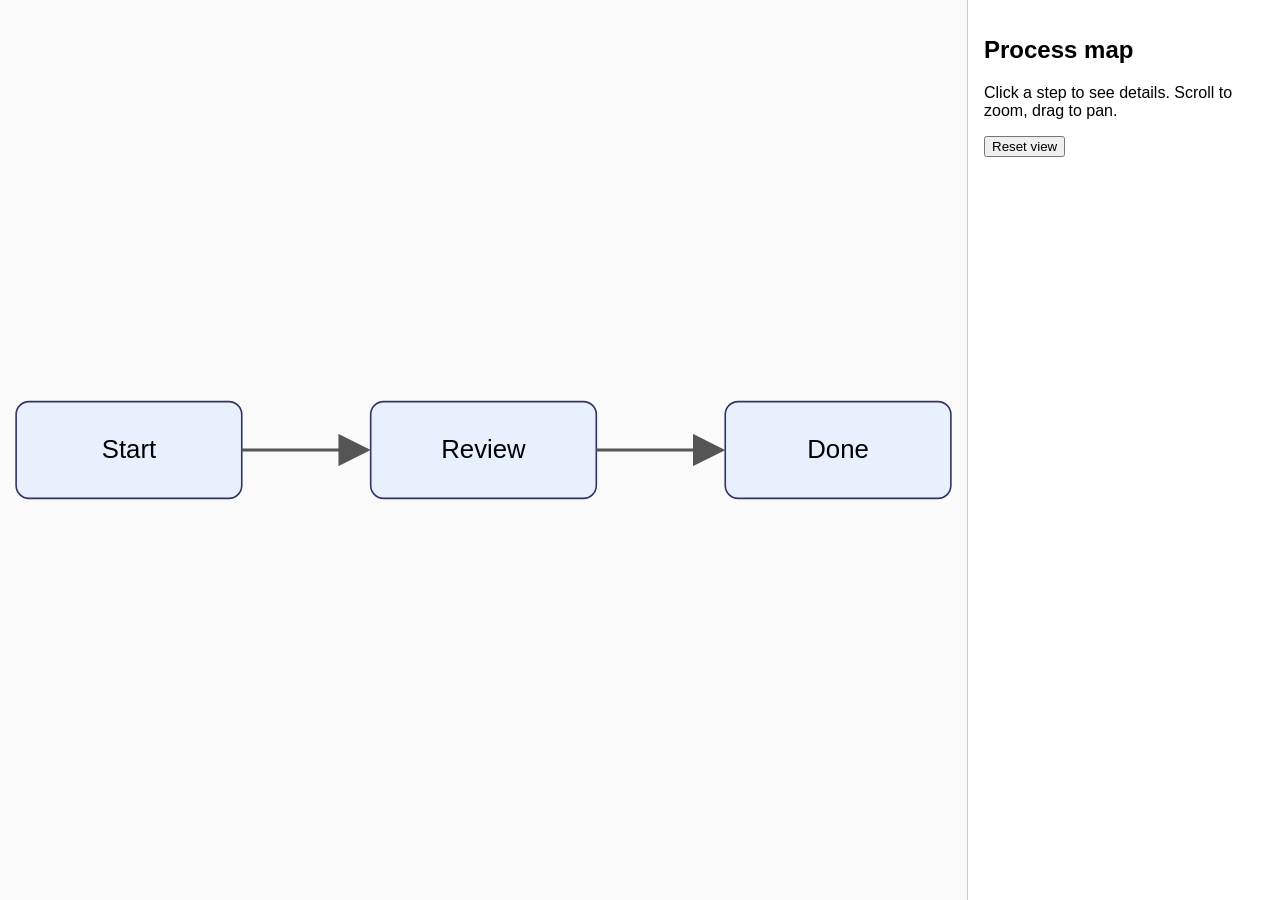
<file: site/index.html>
<!DOCTYPE html>
<html lang="en">
<head>
<meta charset="utf-8">
<meta name="viewport" content="width=device-width, initial-scale=1">
<title>Interactive Process Map</title>
<style>
  body { margin: 0; font-family: sans-serif; display: flex; height: 100vh; }
  #map { flex: 1; overflow: hidden; background: #fafafa; cursor: grab; }
  #map svg { width: 100%; height: 100%; }
  #panel { width: 280px; padding: 1rem; border-left: 1px solid #ccc; overflow: auto; }
  .step { cursor: pointer; }
  .step:hover > :first-child { stroke-width: 3; filter: brightness(0.95); }
  .step.selected > :first-child { stroke: #d33; stroke-width: 3; }
</style>
</head>
<body>
<div id="map" aria-label="Process map"></div>
<aside id="panel">
  <h2 id="title">Process map</h2>
  <p id="desc">Click a step to see details. Scroll to zoom, drag to pan.</p>
  <button id="reset" type="button">Reset view</button>
</aside>
<script>
// Change this to point at your own SVG. Any element with class "step" (or id
// starting with "step-") becomes clickable; use data-title / data-description
// attributes (or <title>/<desc> children) for the detail panel.
const SVG_URL = new URLSearchParams(location.search).get('svg') || 'process-map.svg';

const map = document.getElementById('map');
const title = document.getElementById('title');
const desc = document.getElementById('desc');

fetch(SVG_URL).then(r => { if (!r.ok) throw new Error(r.status); return r.text(); }).then(text => {
  map.innerHTML = text;
  const svg = map.querySelector('svg');
  if (!svg) throw new Error('Not an SVG');
  const base = svg.viewBox.baseVal.width
    ? [svg.viewBox.baseVal.x, svg.viewBox.baseVal.y, svg.viewBox.baseVal.width, svg.viewBox.baseVal.height]
    : [0, 0, svg.width.baseVal.value || 1000, svg.height.baseVal.value || 1000];
  let vb = base.slice();
  const apply = () => svg.setAttribute('viewBox', vb.join(' '));
  apply();

  const label = (el, tag, attr) =>
    el.getAttribute(attr) || (el.querySelector(':scope > ' + tag) || {}).textContent || '';

  let selected = null;
  svg.querySelectorAll('.step, [id^="step-"]').forEach(el => {
    el.classList.add('step');
    el.addEventListener('click', e => {
      e.stopPropagation();
      if (dragged) return;
      if (selected) selected.classList.remove('selected');
      selected = el; el.classList.add('selected');
      title.textContent = label(el, 'title', 'data-title') || el.id;
      desc.textContent = label(el, 'desc', 'data-description') || (el.textContent || '').trim();
    });
  });

  svg.addEventListener('wheel', e => {
    e.preventDefault();
    const f = e.deltaY < 0 ? 0.9 : 1.1;
    const r = svg.getBoundingClientRect();
    const px = vb[0] + (e.clientX - r.left) / r.width * vb[2];
    const py = vb[1] + (e.clientY - r.top) / r.height * vb[3];
    vb = [px - (px - vb[0]) * f, py - (py - vb[1]) * f, vb[2] * f, vb[3] * f];
    apply();
  }, { passive: false });

  let drag = null, dragged = false;
  svg.addEventListener('pointerdown', e => { drag = { x: e.clientX, y: e.clientY }; dragged = false; });
  window.addEventListener('pointermove', e => {
    if (!drag) return;
    const r = svg.getBoundingClientRect();
    const dx = e.clientX - drag.x, dy = e.clientY - drag.y;
    if (Math.abs(dx) + Math.abs(dy) > 3) dragged = true;
    vb[0] -= dx / r.width * vb[2]; vb[1] -= dy / r.height * vb[3];
    drag = { x: e.clientX, y: e.clientY };
    apply();
  });
  window.addEventListener('pointerup', () => { drag = null; setTimeout(() => dragged = false); });

  document.getElementById('reset').onclick = () => { vb = base.slice(); apply(); };
}).catch(err => { map.textContent = 'Could not load ' + SVG_URL + ': ' + err.message; });
</script>
</body>
</html>
</file>
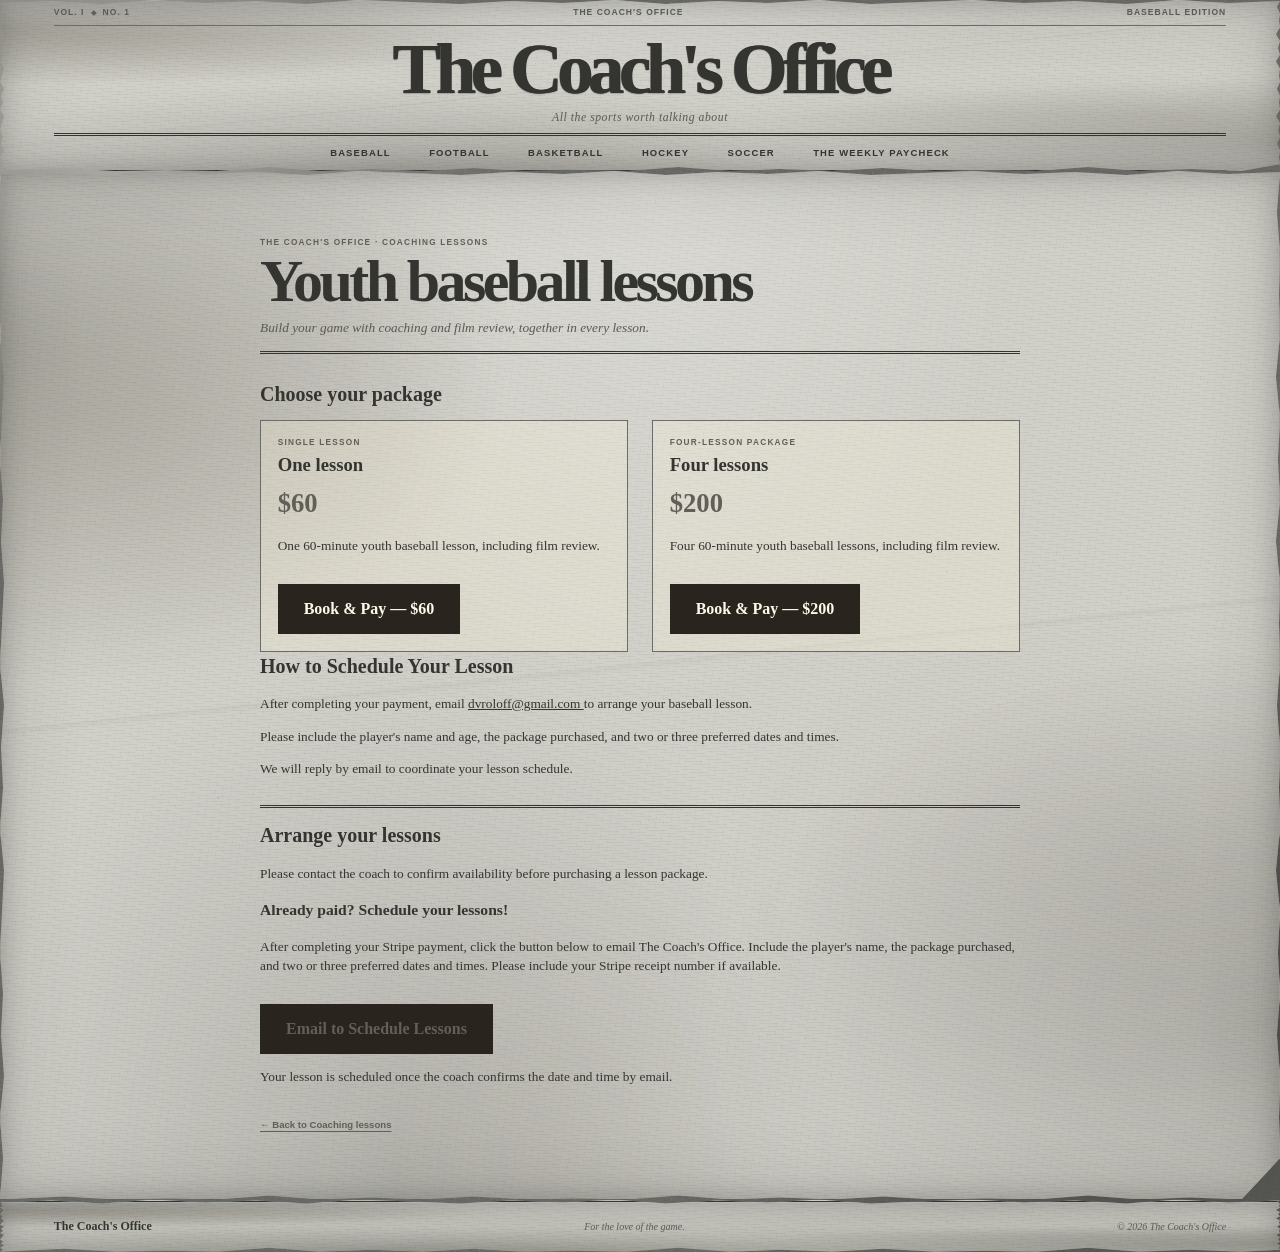
<file: coaching-lessons.html>
<!doctype html>
<html lang="en">
  <head>
    <meta charset="UTF-8" />
    <meta name="viewport" content="width=device-width, initial-scale=1.0" />
    <meta name="theme-color" content="#d0cfc8" />
    <meta name="description" content="Youth baseball coaching lessons at The Coach's Office." />
    <title>Coaching Lessons — The Coach's Office</title>
    <link rel="stylesheet" href="styles.css?v=20261125-2" />
    <link rel="stylesheet" href="coaching-lessons.css" />
  </head>
  <body>
    <a class="skip-link" href="#main">Skip to content</a>
    <header class="site-header">
      <div class="edition-bar" aria-label="Newspaper edition">
        <span>VOL. I <b>◆</b> NO. 1</span>
        <span>THE COACH'S OFFICE</span>
        <span>BASEBALL EDITION</span>
      </div>
      <div class="nameplate">
        <a class="masthead-title" href="index.html" aria-label="The Coach's Office home">The Coach's Office</a>
        <p>All the sports worth talking about</p>
      </div>
      <div class="nav-bar">
        <button class="nav-toggle" type="button" aria-expanded="false" aria-controls="primary-nav">
          <span class="sr-only">Toggle navigation</span>
          <span aria-hidden="true"></span>
          <span aria-hidden="true"></span>
        </button>
        <nav class="primary-nav" id="primary-nav" aria-label="Main navigation">
          <a href="baseball.html">Baseball</a>
          <a href="football.html">Football</a>
          <a href="basketball.html">Basketball</a>
          <a href="hockey.html">Hockey</a>
          <a href="soccer.html">Soccer</a>
          <a href="weekly-paycheck.html">The Weekly Paycheck</a>
        </nav>
      </div>
    </header>
    <main class="archive-main" id="main">
      <div class="lessons-page">
        <header class="archive-heading">
          <p class="eyebrow">THE COACH'S OFFICE · COACHING LESSONS</p>
          <h1>Youth baseball lessons</h1>
          <p>Build your game with coaching and film review, together in every lesson.</p>
        </header>

        <section aria-labelledby="packages-title">
          <h2 id="packages-title">Choose your package</h2>
          <div class="lesson-packages">
           <article class="lesson-package">
  <p class="eyebrow">SINGLE LESSON</p>

              <h3>One lesson</h3>
              <p class="lesson-price">$60</p>
              <p>One 60-minute youth baseball lesson, including film review.</p>
              <a
  class="lesson-checkout"
  id="single-checkout"
  href="https://buy.stripe.com/3cI00c6cY6NCbx344V0gw03"
  target="_blank"
  rel="noopener noreferrer"
>
 
             
                 Book &amp; Pay — $60
</a>
            </article>
            <article class="lesson-package">
  <p class="eyebrow">FOUR-LESSON PACKAGE</p>
  <h3>Four lessons</h3>
  <p class="lesson-price">$200</p>
  <p>
    Four 60-minute youth baseball lessons,
    including film review.
  </p>

  <a
    class="lesson-checkout"
    id="package-checkout"
    href="https://buy.stripe.com/6oU28kfNydc07gN6d30gw02"
    target="_blank"
    rel="noopener noreferrer"
  >
    Book &amp; Pay — $200
  </a>
</article>
          </div
            <section class="lesson-scheduling">
  <h2>How to Schedule Your Lesson</h2>

  <p>
    After completing your payment, email
    <a href="mailto:dvroloff@gmail.com">
      dvroloff@gmail.com
    </a>
    to arrange your baseball lesson.
  </p>

  <p>
    Please include the player's name and age,
    the package purchased, and two or three
    preferred dates and times.
  </p>

  <p>
    We will reply by email to coordinate
    your lesson schedule.
  </p>
</section>
        </section>

        <section class="lesson-scheduling" aria-labelledby="scheduling-title">
          <h2 id="scheduling-title">Arrange your lessons</h2>
          <p>
            Please contact the coach to confirm availability before purchasing a lesson package.
          </p>
          <h3>Already paid? Schedule your lessons!</h3>
          <p>
            After completing your Stripe payment, click the button below to email The Coach's Office.
            Include the player's name, the package purchased, and two or three preferred dates and
            times. Please include your Stripe receipt number if available.
          </p>
          <a
            class="lesson-checkout"
            href="mailto:dvroloff@gmail.com?subject=Schedule%20Baseball%20Coaching%20Lessons&amp;body=Player%20name%3A%0AParent%20name%3A%0APackage%20purchased%3A%0APreferred%20dates%20and%20times%3A%0AStripe%20receipt%20number%20(optional)%3A%0A"
          >
            Email to Schedule Lessons
          </a>
          <p>
            Your lesson is scheduled once the coach confirms the date and time by email.
          </p>
        </section>
        <a class="archive-back" href="index.html#coaching">← Back to Coaching lessons</a>
      </div>
    </main>
    <footer class="site-footer">
      <div class="footer-inner">
        <a class="footer-wordmark" href="index.html">The Coach's Office</a>
        <p>For the love of the game.</p>
        <span class="copyright">© <span id="year"></span> The Coach's Office</span>
      </div>
    </footer>
    <script src="app.js"></script>
  </body>
</html>
</file>
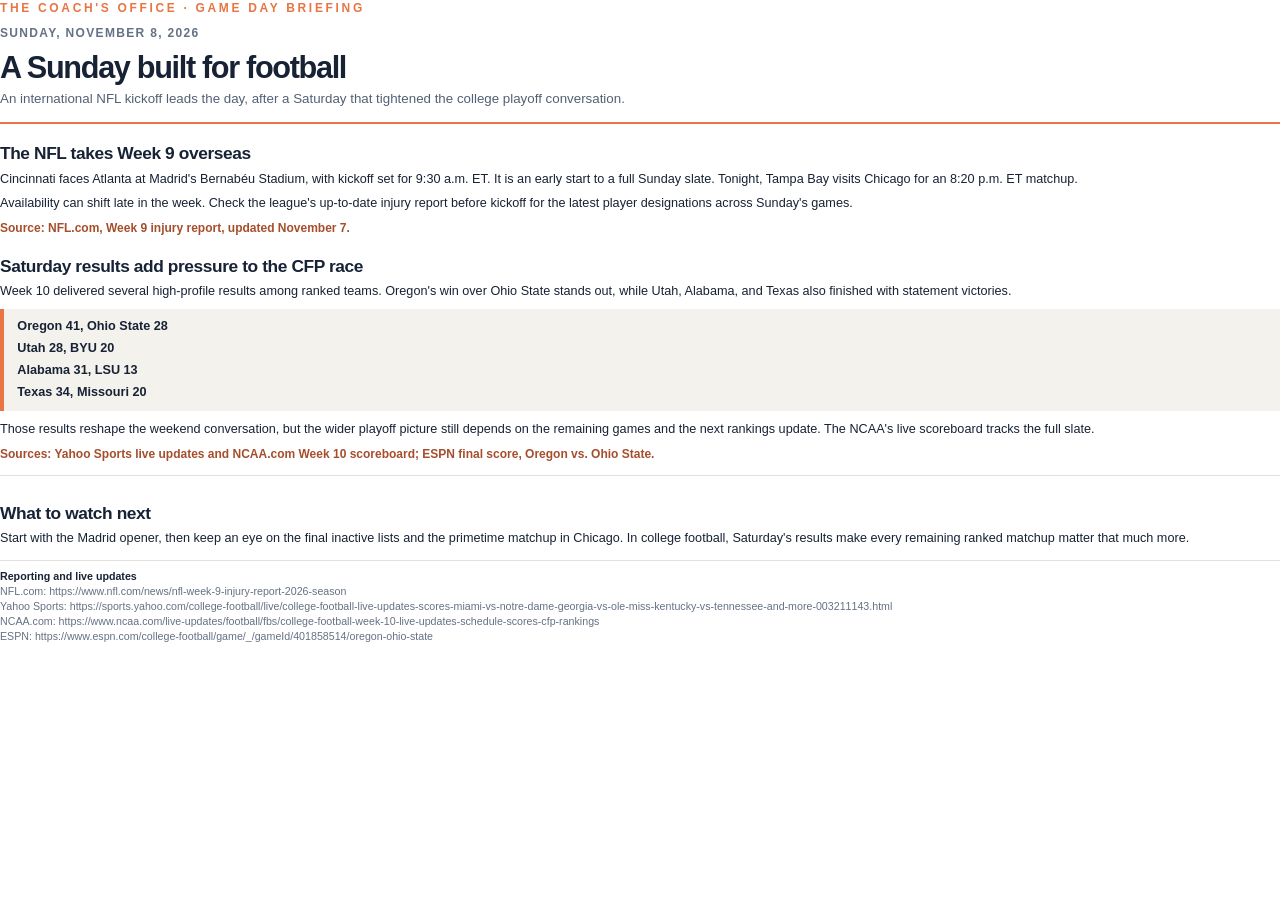
<file: assets/football-briefing-2026-11-08.html>
<!doctype html>
<html lang="en">
  <head>
    <meta charset="UTF-8" />
    <meta name="viewport" content="width=device-width, initial-scale=1.0" />
    <title>Sunday Football Briefing — November 8, 2026</title>
    <style>
      @page {
        size: letter;
        margin: 0.48in 0.58in;
      }

      * {
        box-sizing: border-box;
      }

      body {
        margin: 0;
        color: #172235;
        font: 9.5pt/1.4 Arial, Helvetica, sans-serif;
      }

      .masthead {
        padding-bottom: 10pt;
        border-bottom: 2pt solid #e87543;
      }

      .brand {
        margin: 0 0 6pt;
        color: #e87543;
        font-size: 9pt;
        font-weight: 700;
        letter-spacing: 2pt;
        text-transform: uppercase;
      }

      .date {
        margin: 0;
        color: #657184;
        font-size: 9pt;
        font-weight: 700;
        letter-spacing: 1pt;
        text-transform: uppercase;
      }

      h1 {
        margin: 7pt 0 4pt;
        font-size: 23pt;
        letter-spacing: -1pt;
        line-height: 1.1;
      }

      .dek {
        margin: 0;
        color: #536074;
        font-size: 10pt;
      }

      h2 {
        margin: 13pt 0 4pt;
        font-size: 13pt;
        letter-spacing: -0.3pt;
      }

      p {
        margin: 0 0 5pt;
      }

      .scoreboard {
        margin: 6pt 0 8pt;
        padding: 7pt 10pt;
        border-left: 3pt solid #e87543;
        background: #f4f2ed;
      }

      .scoreboard p {
        margin: 0 0 3pt;
        font-weight: 700;
      }

      .scoreboard p:last-child {
        margin-bottom: 0;
      }

      .source {
        color: #a64e2c;
        font-size: 9pt;
        font-weight: 700;
        overflow-wrap: anywhere;
      }

      .takeaway {
        margin-top: 9pt;
        padding-top: 6pt;
        border-top: 1pt solid #e4e1da;
      }

      .sources {
        margin-top: 9pt;
        padding-top: 6pt;
        border-top: 1pt solid #e4e1da;
        color: #657184;
        font-size: 8pt;
      }

      .sources strong {
        color: #172235;
      }
    </style>
  </head>
  <body>
    <header class="masthead">
      <p class="brand">The Coach's Office · Game day briefing</p>
      <p class="date">Sunday, November 8, 2026</p>
      <h1>A Sunday built for football</h1>
      <p class="dek">
        An international NFL kickoff leads the day, after a Saturday that
        tightened the college playoff conversation.
      </p>
    </header>

    <main>
      <section>
        <h2>The NFL takes Week 9 overseas</h2>
        <p>
          Cincinnati faces Atlanta at Madrid's Bernabéu Stadium, with kickoff
          set for 9:30 a.m. ET. It is an early start to a full Sunday slate.
          Tonight, Tampa Bay visits Chicago for an 8:20 p.m. ET matchup.
        </p>
        <p>
          Availability can shift late in the week. Check the league's
          up-to-date injury report before kickoff for the latest player
          designations across Sunday's games.
        </p>
        <p class="source">
          Source: NFL.com, Week 9 injury report, updated November 7.
        </p>
      </section>

      <section>
        <h2>Saturday results add pressure to the CFP race</h2>
        <p>
          Week 10 delivered several high-profile results among ranked teams.
          Oregon's win over Ohio State stands out, while Utah, Alabama, and
          Texas also finished with statement victories.
        </p>
        <div class="scoreboard">
          <p>Oregon 41, Ohio State 28</p>
          <p>Utah 28, BYU 20</p>
          <p>Alabama 31, LSU 13</p>
          <p>Texas 34, Missouri 20</p>
        </div>
        <p>
          Those results reshape the weekend conversation, but the wider
          playoff picture still depends on the remaining games and the next
          rankings update. The NCAA's live scoreboard tracks the full slate.
        </p>
        <p class="source">
          Sources: Yahoo Sports live updates and NCAA.com Week 10 scoreboard;
          ESPN final score, Oregon vs. Ohio State.
        </p>
      </section>

      <section class="takeaway">
        <h2>What to watch next</h2>
        <p>
          Start with the Madrid opener, then keep an eye on the final inactive
          lists and the primetime matchup in Chicago. In college football,
          Saturday's results make every remaining ranked matchup matter that
          much more.
        </p>
      </section>
    </main>

    <footer class="sources">
      <strong>Reporting and live updates</strong><br />
      NFL.com:
      https://www.nfl.com/news/nfl-week-9-injury-report-2026-season<br />
      Yahoo Sports:
      https://sports.yahoo.com/college-football/live/college-football-live-updates-scores-miami-vs-notre-dame-georgia-vs-ole-miss-kentucky-vs-tennessee-and-more-003211143.html<br />
      NCAA.com:
      https://www.ncaa.com/live-updates/football/fbs/college-football-week-10-live-updates-schedule-scores-cfp-rankings<br />
      ESPN:
      https://www.espn.com/college-football/game/_/gameId/401858514/oregon-ohio-state
    </footer>
  </body>
</html>
</file>
<file: styles.css>
:root {
  color-scheme: light;
  --paper: #d0cfc8;
  --paper-dark: #b8b7b0;
  --paper-light: #ddddd6;
  --ink: #343431;
  --muted: #5a5a55;
  --rule: #6c6b65;
  --rule-light: #96958d;
  --red: #625e58;
  --serif: Georgia, "Times New Roman", serif;
  --sans: Arial, Helvetica, sans-serif;
}

* {
  box-sizing: border-box;
}

html {
  font-size: 10pt;
  scroll-behavior: smooth;
}

body {
  margin: 0;
  background:
    radial-gradient(ellipse at 8% 12%, #aaa9a2 0, transparent 32rem),
    radial-gradient(ellipse at 90% 78%, #41413f 0, transparent 42rem),
    repeating-linear-gradient(8deg, transparent 0 4px, rgb(28 28 26 / 7%) 4.2px 4.8px),
    repeating-linear-gradient(103deg, transparent 0 11px, rgb(239 239 234 / 7%) 11.2px 11.7px),
    #686864;
  color: var(--ink);
  font-family: var(--serif);
  line-height: 1.45;
}

a {
  color: inherit;
}

.skip-link {
  position: absolute;
  z-index: 5;
  top: 0.5rem;
  left: 0.5rem;
  padding: 0.6rem 0.9rem;
  background: var(--paper);
  transform: translateY(-150%);
}

.skip-link:focus {
  transform: translateY(0);
}

.site-header,
main,
.site-footer {
  width: min(100%, 1380px);
  margin-inline: auto;
  background-color: var(--paper);
  clip-path: polygon(
    0 3px, 4% 1px, 8% 4px, 12% 0, 16% 3px, 20% 1px, 24% 4px,
    28% 0, 32% 2px, 36% 4px, 40% 1px, 44% 3px, 48% 0, 52% 4px,
    56% 1px, 60% 3px, 64% 0, 68% 4px, 72% 2px, 76% 0, 80% 3px,
    84% 1px, 88% 4px, 92% 0, 96% 3px, 100% 1px,
    calc(100% - 3px) 4%, 100% 8%, calc(100% - 1px) 12%, 100% 16%,
    calc(100% - 4px) 20%, 100% 24%, calc(100% - 2px) 28%, 100% 32%,
    calc(100% - 4px) 36%, 100% 40%, calc(100% - 1px) 44%, 100% 48%,
    calc(100% - 3px) 52%, 100% 56%, calc(100% - 1px) 60%, 100% 64%,
    calc(100% - 4px) 68%, 100% 72%, calc(100% - 2px) 76%, 100% 80%,
    calc(100% - 3px) 84%, 100% 88%, calc(100% - 1px) 92%, 100% 96%,
    97% 100%, 93% calc(100% - 2px), 89% 100%, 85% calc(100% - 4px),
    81% 100%, 77% calc(100% - 1px), 73% 100%, 69% calc(100% - 3px),
    65% 100%, 61% calc(100% - 2px), 57% 100%, 53% calc(100% - 4px),
    49% 100%, 45% calc(100% - 1px), 41% 100%, 37% calc(100% - 3px),
    33% 100%, 29% calc(100% - 2px), 25% 100%, 21% calc(100% - 4px),
    17% 100%, 13% calc(100% - 1px), 9% 100%, 5% calc(100% - 3px),
    0 100%,
    3px 96%, 0 92%, 4px 88%, 1px 84%, 3px 80%, 0 76%,
    2px 72%, 4px 68%, 0 64%, 3px 60%, 1px 56%, 4px 52%,
    0 48%, 2px 44%, 4px 40%, 1px 36%, 3px 32%, 0 28%,
    2px 24%, 4px 20%, 0 16%, 3px 12%, 1px 8%, 4px 4%
  );
  background-image:
    radial-gradient(ellipse at 7% 24%, rgb(105 81 47 / 9%), transparent 24%),
    radial-gradient(ellipse at 91% 68%, rgb(72 60 43 / 8%), transparent 27%),
    radial-gradient(ellipse at 43% 96%, rgb(110 91 61 / 6%), transparent 22%),
    radial-gradient(ellipse at 0% 17%, rgb(48 48 45 / 22%), transparent 28%),
    radial-gradient(ellipse at 100% 83%, rgb(48 48 45 / 20%), transparent 31%),
    radial-gradient(ellipse at 52% 1%, rgb(255 255 255 / 20%), transparent 37%),
    radial-gradient(ellipse at 31% 97%, rgb(48 48 45 / 17%), transparent 36%),
    radial-gradient(ellipse at 17% 61%, rgb(48 48 45 / 10%) 0 1px, transparent 2px),
    radial-gradient(ellipse at 74% 39%, rgb(48 48 45 / 10%) 0 0.8px, transparent 2px),
    repeating-linear-gradient(2deg, transparent 0 2px, rgb(48 48 45 / 5%) 2.2px 2.7px),
    repeating-linear-gradient(97deg, transparent 0 7px, rgb(48 48 45 / 4%) 7.2px 7.6px),
    linear-gradient(174deg, transparent 0 48%, rgb(48 48 45 / 4%) 48.2%, transparent 48.8% 100%);
  box-shadow:
    inset 0 0 1.8rem rgb(42 42 39 / 26%),
    inset 0 0 6rem rgb(48 48 45 / 20%),
    inset 0 1px 0 rgb(255 255 255 / 22%),
    0 3px 12px rgb(34 34 32 / 24%);
}

.site-header {
  padding: 0 4.2%;
}

.edition-bar {
  display: flex;
  justify-content: space-between;
  gap: 1rem;
  padding: 0.55rem 0;
  border-bottom: 1px solid var(--rule);
  color: var(--muted);
  font: 700 0.64rem/1.2 var(--sans);
  letter-spacing: 0.12em;
}

.edition-bar b {
  padding-inline: 0.2rem;
  color: var(--red);
  font-size: 0.55rem;
}

.nameplate {
  padding: 0.35rem 0 0.55rem;
  text-align: center;
}

.masthead-title {
  display: inline-block;
  font-size: clamp(2.7rem, 6.4vw, 5.45rem);
  font-weight: 900;
  letter-spacing: -0.075em;
  line-height: 1.04;
  text-shadow:
    0.75px 0 currentColor,
    -0.45px 0 rgb(45 45 42 / 38%),
    0 1px 1px rgb(55 55 52 / 28%),
    0.4px 0.3px 0 rgb(90 89 84 / 8%);
  text-decoration: none;
}

.nameplate p {
  margin: 0.15rem 0 0;
  color: var(--muted);
  font-size: 0.88rem;
  font-style: italic;
  letter-spacing: 0.045em;
}

.nav-bar {
  position: relative;
  border-top: 3px double var(--ink);
  border-bottom: 1px solid var(--ink);
}

.primary-nav {
  display: flex;
  justify-content: center;
  align-items: center;
  gap: clamp(1rem, 3vw, 3rem);
  min-height: 2.55rem;
}

.primary-nav a {
  color: var(--ink);
  font: 700 0.71rem/1 var(--sans);
  letter-spacing: 0.12em;
  text-decoration: none;
  text-transform: uppercase;
  white-space: nowrap;
}

.primary-nav a:hover,
.primary-nav a:focus-visible,
.card-link:hover,
.news-source:hover {
  color: var(--red);
}

.primary-nav a[aria-current="page"] {
  color: var(--red);
  text-decoration: underline;
  text-underline-offset: 0.35rem;
}

.nav-cta {
  color: var(--red) !important;
}

.nav-toggle {
  display: none;
}

.hero {
  display: flex;
  min-height: calc(100vh - 174px);
  flex-direction: column;
  padding: 1.25rem 4.2% 0;
  border-inline: 1px solid var(--rule-light);
}

.section-jump {
  position: relative;
  z-index: 5;
  align-self: flex-start;
  margin-bottom: 1rem;
  font-family: var(--sans);
}

.section-jump summary {
  padding: 0.5rem 0.75rem;
  border: 1px solid var(--rule);
  background: var(--paper-light);
  cursor: pointer;
  font: 700 0.7rem/1.2 var(--sans);
  letter-spacing: 0.08em;
  text-transform: uppercase;
}

.section-jump summary:hover,
.section-jump summary:focus-visible,
.section-jump-menu a:hover,
.section-jump-menu a:focus-visible {
  color: var(--red);
}

.section-jump-menu {
  position: absolute;
  top: calc(100% + 0.3rem);
  left: 0;
  display: grid;
  min-width: 13rem;
  padding: 0.3rem;
  border: 1px solid var(--rule);
  background: var(--paper-light);
  box-shadow: 0 3px 8px rgb(34 34 32 / 24%);
}

.section-jump-menu a {
  padding: 0.45rem 0.6rem;
  color: var(--ink);
  font: 700 0.7rem/1.3 var(--sans);
  text-decoration: none;
}

.archive-main {
  min-height: calc(100vh - 260px);
  padding: clamp(2rem, 6vw, 5rem) 8%;
  border-inline: 1px solid var(--rule-light);
}

.archive-page {
  max-width: 760px;
  margin-inline: auto;
}

.archive-heading {
  padding-bottom: 1rem;
  border-bottom: 3px double var(--ink);
}

.archive-heading h1 {
  margin: 0.2rem 0 0;
  font-size: clamp(2.5rem, 6vw, 4.5rem);
  letter-spacing: -0.06em;
  line-height: 1;
}

.archive-heading p:last-child {
  margin: 0.55rem 0 0;
  color: var(--muted);
  font-size: 1rem;
  font-style: italic;
}

.archive-empty {
  margin-top: 1.25rem;
  padding: 1.5rem 0;
  border-bottom: 1px solid var(--rule-light);
}

.archive-empty h2 {
  margin: 0;
  font-size: 1.35rem;
}

.archive-empty p {
  margin: 0.35rem 0 0;
  color: var(--muted);
  font-size: 0.9rem;
}

.archive-stories {
  margin-top: 1.25rem;
}

.archive-stories > h2 {
  margin: 0;
  font-size: 1.35rem;
}

.archive-stories > p {
  color: var(--muted);
  font-size: 0.9rem;
}

.archive-story-list {
  display: grid;
  gap: 1.5rem;
  margin: 1.25rem 0 0;
  padding: 0;
  list-style: none;
}

.archive-story-list > li {
  padding-bottom: 1.25rem;
  border-bottom: 1px solid var(--rule-light);
}

.archive-story-list .shared-story-body {
  margin-top: 0.6rem;
}

.archive-back {
  display: inline-block;
  margin-top: 1.4rem;
  color: var(--red);
  font: 700 0.72rem/1.3 var(--sans);
  text-decoration-thickness: 1px;
  text-underline-offset: 3px;
}

.hero-inner {
  display: grid;
  flex: 1;
  grid-template-columns: minmax(0, 0.8fr) minmax(0, 1.4fr) minmax(0, 0.8fr);
  gap: clamp(1.1rem, 2.2vw, 2.2rem);
}

.rooms {
  grid-column: 1;
  grid-row: 1;
}

.today-news {
  grid-column: 3;
  grid-row: 1;
}

.thoughts-column {
  grid-column: 2;
  grid-row: 1;
}

.rooms,
.thoughts-column,
.today-news {
  min-width: 0;
}

.section-heading {
  margin-bottom: 0.65rem;
  padding-bottom: 0.6rem;
  border-bottom: 3px double var(--rule);
  box-shadow: 0 1px 0 rgb(48 48 45 / 16%);
}

.eyebrow {
  margin: 0 0 0.2rem;
  color: var(--red);
  font: 700 0.62rem/1.25 var(--sans);
  letter-spacing: 0.15em;
  text-transform: uppercase;
}

.section-heading h2 {
  margin: 0;
  font-size: clamp(1.55rem, 2.5vw, 2.1rem);
  letter-spacing: -0.035em;
  line-height: 1.05;
}

.section-heading h3,
.thoughts-heading > p:last-child {
  margin: 0.4rem 0 0;
  color: var(--muted);
  font-size: 0.82rem;
  font-style: italic;
  font-weight: normal;
}

.room-grid {
  display: block;
}

.room-card {
  display: grid;
  grid-template-columns: 2.5rem minmax(0, 1fr);
  column-gap: 0.65rem;
  padding: 0.3rem 0;
  border-bottom: 1px solid var(--rule-light);
}

.card-top {
  grid-column: 1;
  grid-row: 1;
  display: flex;
  flex-direction: column;
  align-items: center;
  gap: 0.1rem;
  padding-top: 0.04rem;
}

.card-number {
  color: var(--red);
  font-size: 1.05rem;
  font-weight: 700;
  font-variant-numeric: oldstyle-nums;
}

.card-tag {
  display: none;
}

.card-content {
  grid-column: 2;
  grid-row: 1;
}

.card-content h3 {
  margin: 0;
  font-size: 1.08rem;
  line-height: 1.15;
}

.card-content p,
.subcard p {
  margin: 0.1rem 0 0;
  color: var(--muted);
  font-size: 0.78rem;
  line-height: 1.3;
}

.availability {
  display: inline-block;
  margin-top: 0.12rem;
  color: var(--red);
  font: italic 0.67rem/1.2 var(--serif);
}

.card-link {
  display: inline-block;
  margin-top: 0.13rem;
  color: var(--red);
  font-size: 0.72rem;
  font-weight: 700;
  text-decoration-thickness: 1px;
  text-underline-offset: 2px;
}

.card-children {
  grid-column: 2;
  display: grid;
  grid-template-columns: 1fr;
  gap: 0.7rem;
  margin: 0.35rem 0 0.15rem;
  padding-top: 0.38rem;
  border-top: 1px dotted var(--rule);
}

.subcard + .subcard {
  padding-left: 0.7rem;
  border-left: 1px solid var(--rule-light);
}

.subcard h4 {
  margin: 0;
  font-size: 0.82rem;
}

.subcard p {
  font-size: 0.7rem;
}

.epl-workbooks {
  margin: 0.2rem 0 0;
  padding: 0;
  list-style: none;
}

.epl-workbooks li {
  margin-top: 0.15rem;
  font-size: 0.68rem;
  overflow-wrap: anywhere;
}

.epl-workbooks a {
  color: var(--red);
  font-weight: 700;
  text-decoration-thickness: 1px;
  text-underline-offset: 2px;
}

.podcast-list {
  margin: 0.3rem 0;
  padding-left: 1.1rem;
  font-size: 0.78rem;
  overflow-wrap: anywhere;
}

.podcast-list a,
.card-content #podcast-sign-in a {
  color: var(--red);
  font-weight: 700;
  text-underline-offset: 2px;
}

.podcast-list .podcast-description {
  margin: 0.2rem 0 0.5rem;
  white-space: pre-wrap;
}

.card-content .podcast-status {
  font-size: 0.72rem;
}

.podcast-form {
  display: grid;
  gap: 0.3rem;
  margin: 0.6rem 0;
  font: 0.72rem var(--sans);
}

.podcast-form[hidden],
#podcast-sign-in[hidden] {
  display: none;
}

.podcast-form input,
.podcast-form textarea {
  width: 100%;
  min-width: 0;
  padding: 0.45rem;
  border: 1px solid var(--rule);
  background: var(--paper-light);
  color: var(--ink);
  font: inherit;
}

.podcast-form textarea {
  resize: vertical;
}

.podcast-form button {
  justify-self: start;
  padding: 0.5rem 0.7rem;
  border: 1px solid var(--ink);
  background: var(--ink);
  color: var(--paper);
  cursor: pointer;
  font: 700 0.68rem var(--sans);
}

.podcast-form button:hover {
  background: var(--red);
}

.thoughts-column {
  padding: 0 0 1.15rem;
  border-bottom: 3px double var(--ink);
}

.thoughts-heading {
  padding-bottom: 0.65rem;
  border-bottom: 3px double var(--rule);
}

.thoughts-heading h2 {
  margin: 0.2rem 0 0;
  font-size: clamp(1.55rem, 2.5vw, 2.1rem);
  letter-spacing: -0.045em;
  line-height: 1.05;
}

.thoughts-status {
  margin: 0.7rem 0;
  color: var(--muted);
  font-size: 0.78rem;
}

.thoughts-status[data-state="error"] {
  color: var(--red);
  font-weight: 700;
}

.thoughts-status[data-state="success"] {
  color: #35542c;
  font-weight: 700;
}

.thoughts-column [hidden] {
  display: none !important;
}

.thoughts-login,
.thoughts-reset,
.thoughts-uploader form {
  display: grid;
  gap: 0.4rem;
  margin: 0.8rem 0;
}

.thoughts-login label,
.thoughts-reset label,
.thoughts-uploader label {
  font: 700 0.68rem/1.3 var(--sans);
}

.thoughts-login input,
.thoughts-reset input,
.thoughts-uploader input,
.thoughts-story-form input:not([type="file"]),
.thoughts-story-form select {
  width: 100%;
  min-width: 0;
  padding: 0.5rem;
  border: 1px solid var(--rule);
  border-radius: 0;
  background: var(--paper-light);
  color: var(--ink);
  font: 0.8rem var(--sans);
}

.story-toolbar {
  display: flex;
  flex-wrap: wrap;
  gap: 0.3rem;
}

.thoughts-uploader .story-toolbar button {
  padding: 0.4rem 0.5rem;
  background: transparent;
  color: var(--ink);
}

.story-editor {
  min-height: 22rem;
  padding: 0.6rem;
  border: 1px solid var(--rule);
  background: var(--paper-light);
  font: 12pt/1.5 var(--serif);
}

.story-editor:focus {
  outline: 2px solid var(--red);
  outline-offset: 1px;
}

.story-editor:empty::before {
  color: var(--muted);
  content: attr(data-placeholder);
  pointer-events: none;
}

.story-editor img {
  max-width: 100%;
  height: auto;
}

.story-editor figure {
  margin: 0.8rem 0;
}

.hero-inner.newspaper-reading .thoughts-library li {
  font-size: 0.9rem;
}

.hero-inner.newspaper-reading .thoughts-library .shared-story-body {
  columns: 2 24rem;
  column-gap: clamp(1.5rem, 4vw, 3.5rem);
  column-rule: 1px solid var(--rule-light);
  font-size: 10pt;
  line-height: 1.65;
}

.hero-inner.newspaper-reading .thoughts-library .shared-story-body > * {
  break-inside: avoid;
}

.hero-inner.newspaper-reading .thoughts-library .shared-story-body figure {
  margin: 0.8rem 0;
  break-inside: avoid;
}

.shared-story-body img {
  display: block;
  max-width: 100%;
  height: auto;
}

.shared-story-body figure:has(img[src*="6eb1534a-1126-435d-9626-d440d9abdb70-Julian-Hall.jpeg"]) {
  margin-inline: 0;
}

.shared-story-body img[src*="6eb1534a-1126-435d-9626-d440d9abdb70-Julian-Hall.jpeg"] {
  width: 100%;
}

.shared-story-body figcaption {
  margin-top: 0.3rem;
  color: var(--muted);
  font-size: 0.60rem;
  font-style: italic;
}

.hero-inner.newspaper-reading .thoughts-library .shared-story-header h3 {
  font-size: clamp(2rem, 5vw, 3.4rem);
}

.hero-inner.newspaper-reading .thoughts-library details > summary {
  font-size: 1rem;
}

.thoughts-heading {
  max-width: 62rem;
  margin-inline: auto;
}

.thoughts-story-form {
  max-width: 62rem;
  margin-inline: auto;
}

.thoughts-library {
  max-width: 62rem;
  margin-inline: auto;
}

@media (max-width: 700px) {
  .hero-inner.newspaper-reading .thoughts-library .shared-story-body {
    columns: 1;
    column-rule: 0;
  }
}

.thoughts-login button,
.thoughts-reset button,
.thoughts-uploader button {
  justify-self: start;
  padding: 0.55rem 0.7rem;
  border: 1px solid var(--ink);
  background: var(--ink);
  color: var(--paper);
  cursor: pointer;
  font: 700 0.68rem/1.2 var(--sans);
}

.thoughts-login button:hover,
.thoughts-reset button:hover,
.thoughts-uploader button:hover {
  background: var(--red);
}

.thoughts-story-form > p {
  margin: 0;
  color: var(--muted);
  font-size: 0.68rem;
}

.thoughts-signout {
  border-color: var(--rule) !important;
  background: transparent !important;
  color: var(--ink) !important;
}

.thoughts-signout:hover {
  color: var(--red) !important;
}

.thoughts-library h3 {
  margin: 0;
  font-size: 1rem;
}

.thoughts-library ul {
  margin: 0;
  padding: 0;
  list-style: none;
}

.thoughts-library li {
  padding: 0.45rem 0;
  border-bottom: 1px solid var(--rule-light);
  font-size: 0.77rem;
  overflow-wrap: anywhere;
}

.thoughts-library details {
  white-space: normal;
}

.thoughts-library summary {
  color: var(--red);
  cursor: pointer;
  font-weight: 700;
}

.thoughts-library summary[hidden] + .shared-story-article {
  margin-top: 0;
}

.story-edit-button {
  margin-top: 0.55rem;
  padding: 0.35rem 0.55rem;
  border: 1px solid var(--rule);
  background: transparent;
  color: var(--ink);
  cursor: pointer;
  font: 700 0.68rem/1.2 var(--sans);
}

.story-edit-button:hover {
  color: var(--red);
}

.shared-story-article {
  margin: 0.85rem 0;
  padding: 1.15rem clamp(0.85rem, 2vw, 1.35rem);
  color: #3d3c39;
  background:
    radial-gradient(ellipse at 9% 12%, rgb(62 60 55 / 13%), transparent 27%),
    radial-gradient(ellipse at 92% 84%, rgb(62 60 55 / 11%), transparent 31%),
    repeating-linear-gradient(4deg, transparent 0 4px, rgb(55 53 48 / 3%) 4.2px 4.7px),
    repeating-linear-gradient(96deg, transparent 0 9px, rgb(255 255 255 / 16%) 9.2px 9.7px),
    linear-gradient(155deg, #d8d7d0, #c9c8c1 53%, #d2d1ca);
  clip-path: polygon(
    0.35% 0.3%, 6% 0.15%, 12% 0.3%, 18% 0.2%, 24% 0.35%, 30% 0.15%,
    36% 0.3%, 42% 0.2%, 48% 0.35%, 54% 0.15%, 60% 0.3%, 66% 0.2%,
    72% 0.35%, 78% 0.15%, 84% 0.3%, 90% 0.2%, 96% 0.35%, 99.65% 0.2%,
    99.8% 6%, 99.65% 13%, 99.8% 20%, 99.65% 27%, 99.8% 34%,
    99.65% 41%, 99.8% 48%, 99.65% 55%, 99.8% 62%, 99.65% 69%,
    99.8% 76%, 99.65% 83%, 99.8% 90%, 99.65% 97%, 99.7% 99.7%,
    94% 99.8%, 88% 99.65%, 82% 99.8%, 76% 99.65%, 70% 99.8%,
    64% 99.65%, 58% 99.8%, 52% 99.65%, 46% 99.8%, 40% 99.65%,
    34% 99.8%, 28% 99.65%, 22% 99.8%, 16% 99.65%, 10% 99.8%,
    4% 99.65%, 0.3% 99.7%, 0.2% 93%, 0.35% 86%, 0.2% 79%,
    0.35% 72%, 0.2% 65%, 0.35% 58%, 0.2% 51%, 0.35% 44%,
    0.2% 37%, 0.35% 30%, 0.2% 23%, 0.35% 16%, 0.2% 9%,
    0.35% 2%
  );
  filter: drop-shadow(0 3px 4px rgb(34 32 29 / 24%));
}

.shared-story-article .eyebrow,
.shared-story-article .shared-story-body > p:first-child::first-letter {
  color: #595853;
}

.shared-story-article .shared-story-header {
  border-bottom-color: #85847d;
}

.shared-story-article .shared-story-body blockquote {
  border-left-color: #77766f;
  color: #55544f;
}

.shared-story-article a {
  color: #45443f;
}

.shared-story-header {
  padding-bottom: 0.55rem;
  border-bottom: 1px solid var(--rule-light);
}

.shared-story-header h3 {
  margin: 0.2rem 0 0;
  font-size: clamp(1.2rem, 2vw, 1.65rem);
  letter-spacing: -0.035em;
  line-height: 1.08;
}

.shared-story-body {
  padding-top: 0.45rem;
  font-size: 10pt;
  line-height: 1.5;
  text-align: justify;
}

.shared-story-body table,
.story-editor table {
  display: block;
  width: max-content;
  max-width: 100%;
  margin: 0.8rem 0;
  overflow-x: auto;
  border-collapse: collapse;
  text-align: left;
  column-span: all;
}

.shared-story-body th,
.shared-story-body td,
.story-editor th,
.story-editor td {
  padding: 0.4rem 0.6rem;
  border: 1px solid var(--rule-light);
  vertical-align: top;
}

.shared-story-body p {
  margin: 0.45rem 0 0;
  white-space: normal;
  overflow-wrap: break-word;
  text-align: justify;
  text-align-last: start;
  hyphens: auto;
}

.shared-story-body > p:first-child::first-letter {
  float: left;
  padding: 0.03rem 0.22rem 0 0;
  color: var(--red);
  font-size: 2.35rem;
  font-weight: 700;
  line-height: 0.85;
}

.shared-story-body h2,
.shared-story-body h3 {
  margin: 0.8rem 0 0.3rem;
  break-after: avoid;
}

.shared-story-body blockquote {
  margin: 0.8rem 0;
  padding-left: 0.8rem;
  border-left: 3px solid var(--red);
  color: var(--muted);
  font-style: italic;
}

.thoughts-library a {
  color: var(--red);
  font-weight: 700;
  text-decoration-thickness: 1px;
  text-underline-offset: 2px;
}

.today-news {
  min-width: 0;
}

.news-heading {
  padding: 0 0 0.65rem;
  border-bottom: 3px double var(--ink);
}

.news-heading .eyebrow {
  margin-bottom: 0.45rem;
}

.news-heading h2 {
  max-width: 16ch;
  margin: 0;
  font-size: clamp(1.55rem, 2.5vw, 2.1rem);
  letter-spacing: -0.055em;
  line-height: 0.98;
}

.news-deck {
  margin: 0.5rem 0 0;
  color: var(--muted);
  font-size: 0.92rem;
  font-style: italic;
}

.news-item {
  padding: 0.65rem 0 0.6rem;
  border-bottom: 1px solid var(--rule-light);
}

.news-meta {
  display: flex;
  gap: 0.7rem;
  color: var(--red);
  font: 700 0.56rem/1.2 var(--sans);
  letter-spacing: 0.14em;
}

.news-meta span + span {
  padding-left: 0.7rem;
  border-left: 1px solid var(--rule);
  color: var(--muted);
}

.news-item h2 {
  margin: 0.22rem 0 0.18rem;
  font-size: clamp(1.12rem, 1.8vw, 1.46rem);
  letter-spacing: -0.025em;
  line-height: 1.12;
}

.news-item p {
  margin: 0;
  color: #3d3c39;
  font-size: 0.83rem;
  line-height: 1.42;
}

.news-item:first-of-type > p::first-letter {
  float: left;
  padding: 0.03rem 0.22rem 0 0;
  color: var(--red);
  font-size: 2.35rem;
  font-weight: 700;
  line-height: 0.85;
}

.news-source {
  display: inline-block;
  margin: 0.28rem 0.75rem 0 0;
  color: var(--red);
  font: 700 0.68rem/1.3 var(--sans);
  text-decoration-thickness: 1px;
  text-underline-offset: 2px;
}

.fantasy-updates-list {
  grid-column: 1 / -1;
  min-width: 0;
  margin: 0.35rem 0 0;
  padding: 0;
  list-style: none;
}

.fantasy-updates-list .shared-story-article {
  padding-inline: 0.6rem;
}

.fantasy-updates-list > li {
  padding: 0.35rem 0;
  border-top: 1px dotted var(--rule-light);
  overflow-wrap: anywhere;
}

.fantasy-updates-list .shared-story-body p {
  margin: 0.45rem 0 0;
  color: inherit;
  line-height: 1.5;
}

.fantasy-updates-list .shared-story-body {
  display: flow-root;
  padding-top: 0.2rem;
  font-size: 11pt;
  -webkit-text-size-adjust: 100%;
  text-size-adjust: 100%;
}

.fantasy-updates-list .shared-story-body * {
  font-size: 11pt !important;
}

.fantasy-updates-list .shared-story-body > p:first-child::first-letter {
  float: none;
  padding: 0;
  color: inherit;
  font-size: inherit;
  font-weight: inherit;
  line-height: inherit;
}

.fantasy-updates-list .shared-story-body figure:has(img) {
  float: left;
  width: 60%;
  margin: 0 0.7rem 0.4rem 0;
}

.fantasy-updates-list .shared-story-body figure img {
  width: 100%;
}

.fantasy-updates-list .shared-story-body figcaption {
  color: var(--muted);
  line-height: 1.25;
  text-align: left;
}

.fantasy-updates-list .shared-story-body figcaption,
.fantasy-updates-list .shared-story-body figcaption * {
  font-size: 0.6rem !important;
}

.fantasy-updates-list .shared-story-body > img,
.fantasy-updates-list .shared-story-body > p > img,
.fantasy-updates-list .shared-story-body > p > a > img {
  float: left;
  width: 60%;
  margin: 0 0.7rem 0.4rem 0;
}

.fantasy-updates-list .shared-story-body > p:first-child {
  margin-top: 0;
}

.download-briefing {
  display: flex;
  align-items: center;
  gap: 0.7rem;
  margin-top: 1rem;
  padding: 1rem 0.7rem;
  border-top: 3px double var(--ink);
  border-bottom: 1px solid var(--ink);
  background: var(--paper-dark);
  text-decoration: none;
}

.download-icon {
  display: grid;
  width: 2rem;
  height: 2rem;
  place-items: center;
  border: 1px solid var(--red);
  border-radius: 50%;
  color: var(--red);
  font-size: 1.2rem;
}

.download-briefing strong,
.download-briefing small {
  display: block;
}

.download-briefing strong {
  font-size: 1rem;
}

.download-briefing small {
  color: var(--muted);
  font-size: 0.68rem;
  font-style: italic;
}

.download-arrow {
  margin-left: auto;
  color: var(--red);
}

.news-updated {
  margin: 0.35rem 0 0;
  color: var(--muted);
  font-size: 0.65rem;
  font-style: italic;
}

.hero-foot {
  display: flex;
  justify-content: space-between;
  align-items: center;
  margin-top: 0.7rem;
  padding: 0.4rem 0;
  border-top: 1px solid var(--rule);
  color: var(--muted);
  font: 700 0.55rem/1.2 var(--sans);
  letter-spacing: 0.16em;
}

.hero-foot a {
  color: var(--red);
  font-size: 1rem;
  text-decoration: none;
}

.blueprint {
  padding: 1.5rem 4.2%;
  border: 1px solid var(--rule-light);
  border-top: 0;
}

.blueprint summary {
  color: var(--muted);
  cursor: pointer;
  font: 700 0.8rem/1.4 var(--sans);
}

.blueprint figure {
  margin: 1rem 0 0;
}

.blueprint img {
  display: block;
  width: 100%;
  height: auto;
}

.blueprint figcaption {
  margin-top: 0.5rem;
  color: var(--muted);
  font-size: 0.60rem;
  font-style: italic;
}

.site-footer {
  padding: 1.2rem 4.2%;
  border-top: 3px double var(--ink);
}

.footer-inner {
  display: flex;
  justify-content: space-between;
  align-items: center;
  gap: 1rem;
}

.footer-wordmark {
  color: var(--ink);
  font-size: 0.9rem;
  font-weight: 700;
  text-decoration: none;
}

.footer-inner p,
.copyright {
  margin: 0;
  color: var(--muted);
  font-size: 0.75rem;
  font-style: italic;
}

.sr-only {
  position: absolute;
  width: 1px;
  height: 1px;
  padding: 0;
  overflow: hidden;
  clip: rect(0, 0, 0, 0);
  white-space: nowrap;
  clip-path: inset(50%);
}

@media (min-width: 1100px) and (min-height: 700px) {
  .hero-inner {
    align-items: start;
  }
}

@media (max-width: 700px) {
  .hero-inner {
    grid-template-columns: 1fr;
    gap: 1.5rem;
  }

  .rooms,
  .today-news,
  .thoughts-column {
    grid-column: 1 / -1;
    grid-row: auto;
  }

  .thoughts-column {
    grid-row: 1;
  }

  .rooms {
    grid-row: 2;
  }

  .today-news {
    grid-row: 3;
  }

  .thoughts-column {
    padding-block: 0 1.15rem;
  }

  .today-news {
    padding-top: 1.15rem;
    border-top: 3px double var(--ink);
  }
}

@media (max-width: 760px) {
  .site-header {
    padding-inline: 5%;
  }

  .edition-bar {
    font-size: 0.54rem;
    letter-spacing: 0.08em;
  }

  .edition-bar span:last-child {
    display: none;
  }

  .masthead-title {
    font-size: clamp(2.45rem, 10vw, 4rem);
  }

  .nameplate {
    padding-block: 0.55rem;
  }

  .nav-bar {
    min-height: 2.6rem;
  }

  .nav-toggle {
    display: grid;
    width: 2.7rem;
    height: 2.5rem;
    margin-inline: auto;
    padding: 0.65rem;
    align-content: center;
    gap: 0.3rem;
    border: 0;
    background: transparent;
    cursor: pointer;
  }

  .nav-toggle > span:not(.sr-only) {
    display: block;
    height: 2px;
    background: var(--ink);
  }

  .primary-nav {
    display: none;
    position: absolute;
    z-index: 2;
    top: calc(100% + 1px);
    left: -5.5%;
    width: 111%;
    padding: 0.55rem 1rem 0.8rem;
    border-bottom: 1px solid var(--ink);
    background: var(--paper);
    box-shadow: 0 5px 8px #24242220;
  }

  .primary-nav.is-open {
    display: grid;
    justify-items: center;
    gap: 0.9rem;
  }

  .hero {
    min-height: 0;
    padding: 1.4rem 5% 0;
  }

}

@media (max-width: 460px) {
  .edition-bar {
    justify-content: center;
  }

  .edition-bar span:first-child {
    display: none;
  }

  .nameplate p {
    font-size: 0.76rem;
  }

  .hero-foot {
    letter-spacing: 0.08em;
  }

  .hero-foot span:last-child {
    max-width: 8rem;
    text-align: right;
  }

  .footer-inner {
    flex-wrap: wrap;
    justify-content: center;
    text-align: center;
  }
}

@media (prefers-reduced-motion: reduce) {
  html {
    scroll-behavior: auto;
  }
}
</file>
<file: coaching-lessons.css>
.lessons-page {
  max-width: 760px;
  margin-inline: auto;
}

.lessons-page section {
  margin-top: 2rem;
}

.lessons-page section h2 {
  margin: 0 0 0.8rem;
  font-size: 1.5rem;
}

.lesson-packages {
  display: grid;
  grid-template-columns: repeat(auto-fit, minmax(min(100%, 16rem), 1fr));
  gap: 1rem;
}

.lesson-package {
  padding: 1.25rem;
  border: 1px solid var(--rule);
  background: rgb(255 247 218 / 25%);
}

.lesson-package h3 {
  margin: 0;
  font-size: 1.4rem;
}

.lesson-price {
  margin: 0.5rem 0;
  color: var(--red);
  font-size: 2rem;
  font-weight: 700;
}

.lesson-checkout {
  display: inline-block;
  margin-top: 15px;
  padding: 14px 24px;
  border: 2px solid #29251e;
  background-color: #29251e;
  color: #fff8e8;
  font: bold 16px Georgia, serif;
  text-align: center;
  text-decoration: none;
  cursor: pointer;
}

.lesson-checkout:hover,
.lesson-checkout:focus-visible {
  background-color: #66543a;
  color: #ffffff;
}

.lesson-checkout[hidden] {
  display: none;
}

.lesson-unavailable {
  color: var(--muted);
  font-style: italic;
}

.lesson-scheduling {
  padding-top: 1rem;
  border-top: 3px double var(--ink);
}

.lesson-scheduling a {
  color: var(--red);
  font-weight: 700;
}
/* Coaching packages: side-by-side layout */
.lesson-packages {
  display: grid;
  grid-template-columns: repeat(2, minmax(0, 1fr));
  gap: 24px;
  align-items: stretch;
}

.lesson-package {
  min-width: 0;
}
.lesson-checkout {
  display: inline-block !important;
  visibility: visible !important;
  opacity: 1 !important;
}

/* Stack packages on smaller screens */
@media (max-width: 650px) {
  .lesson-packages {
    grid-template-columns: 1fr;
  }
}
</file>
